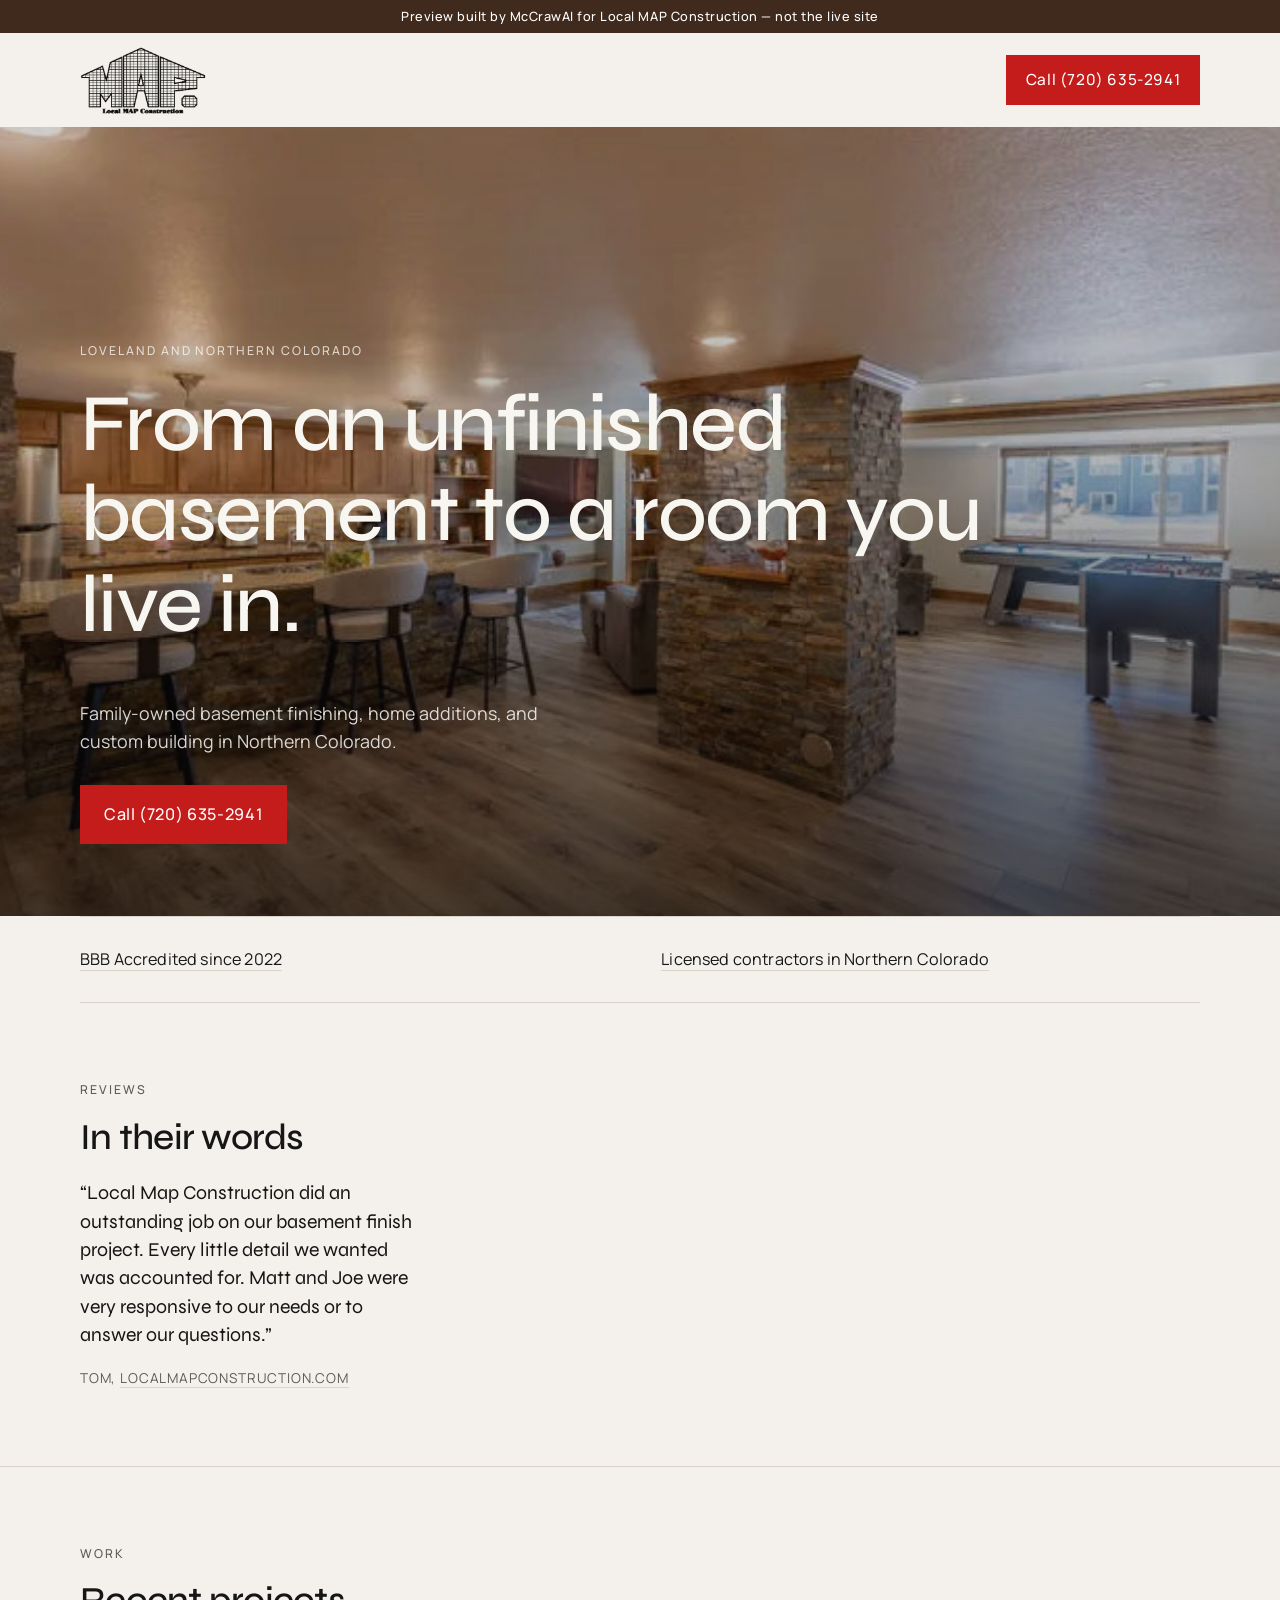
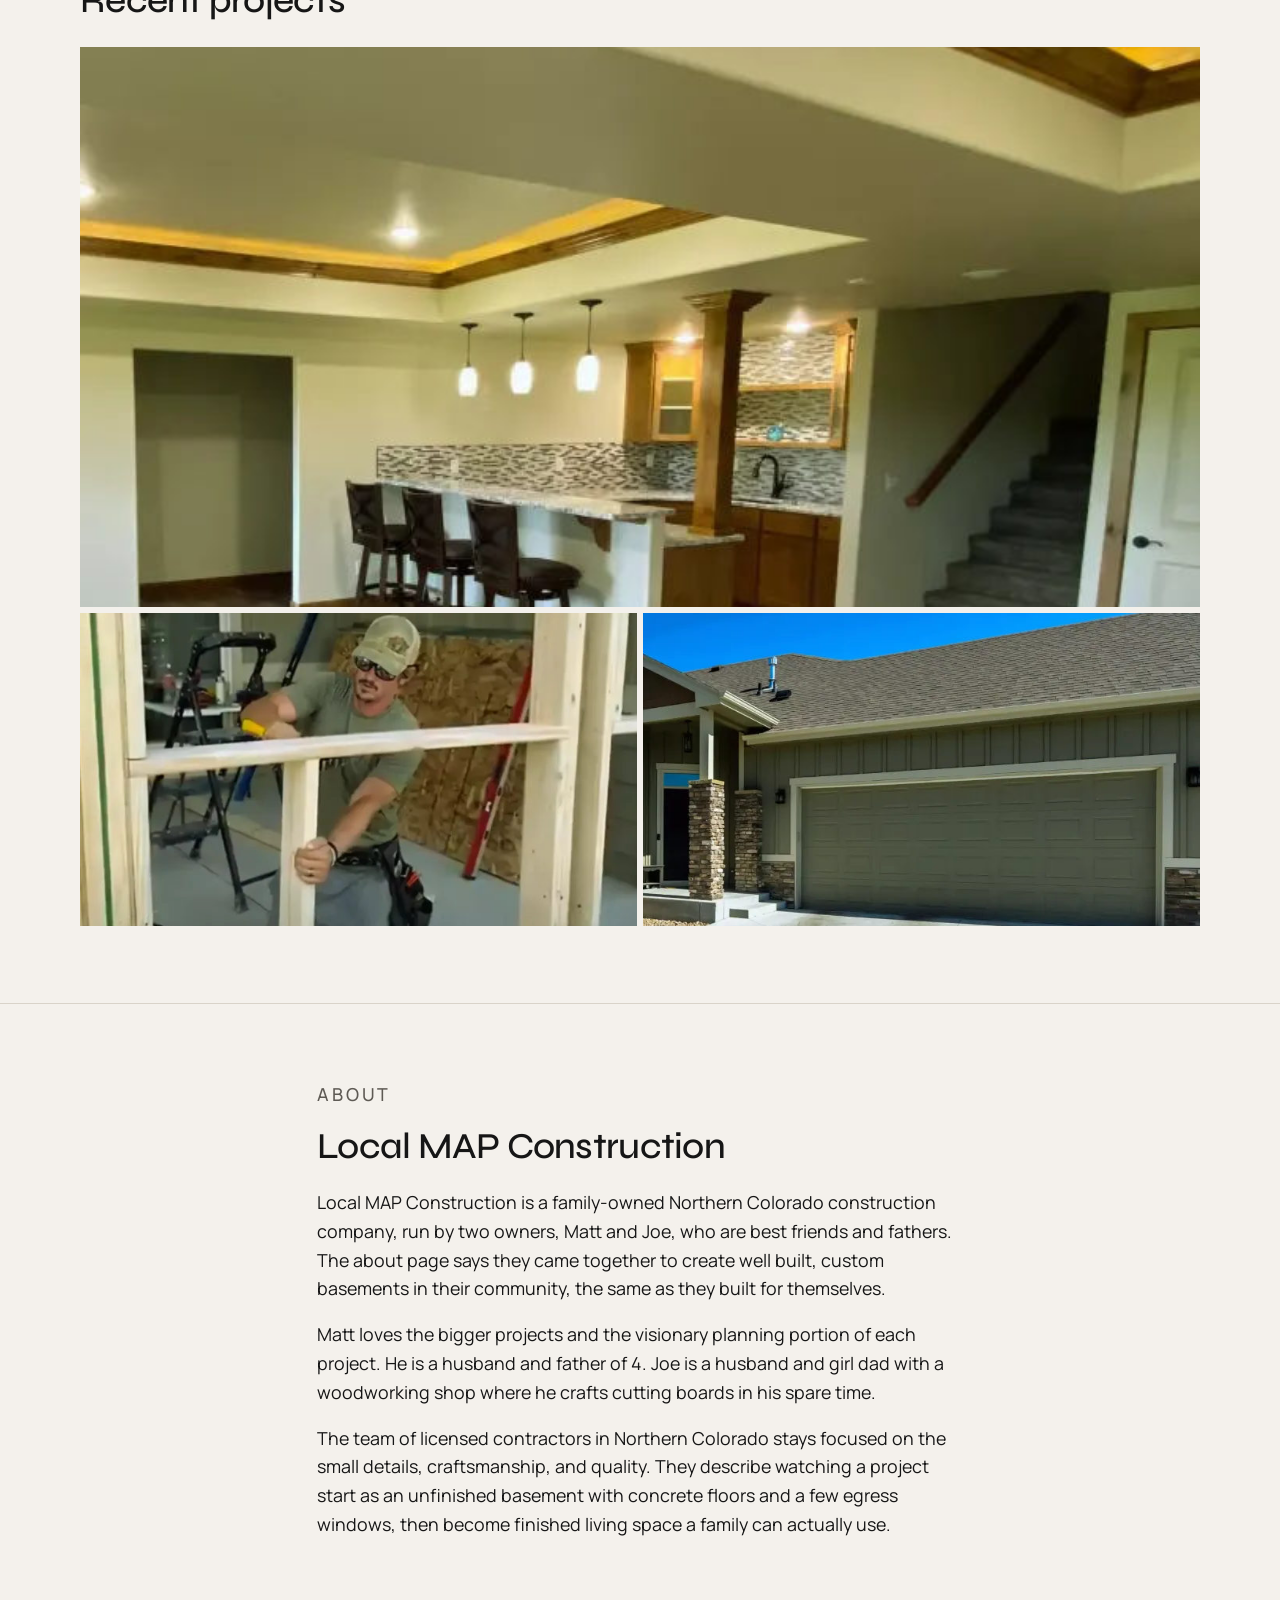
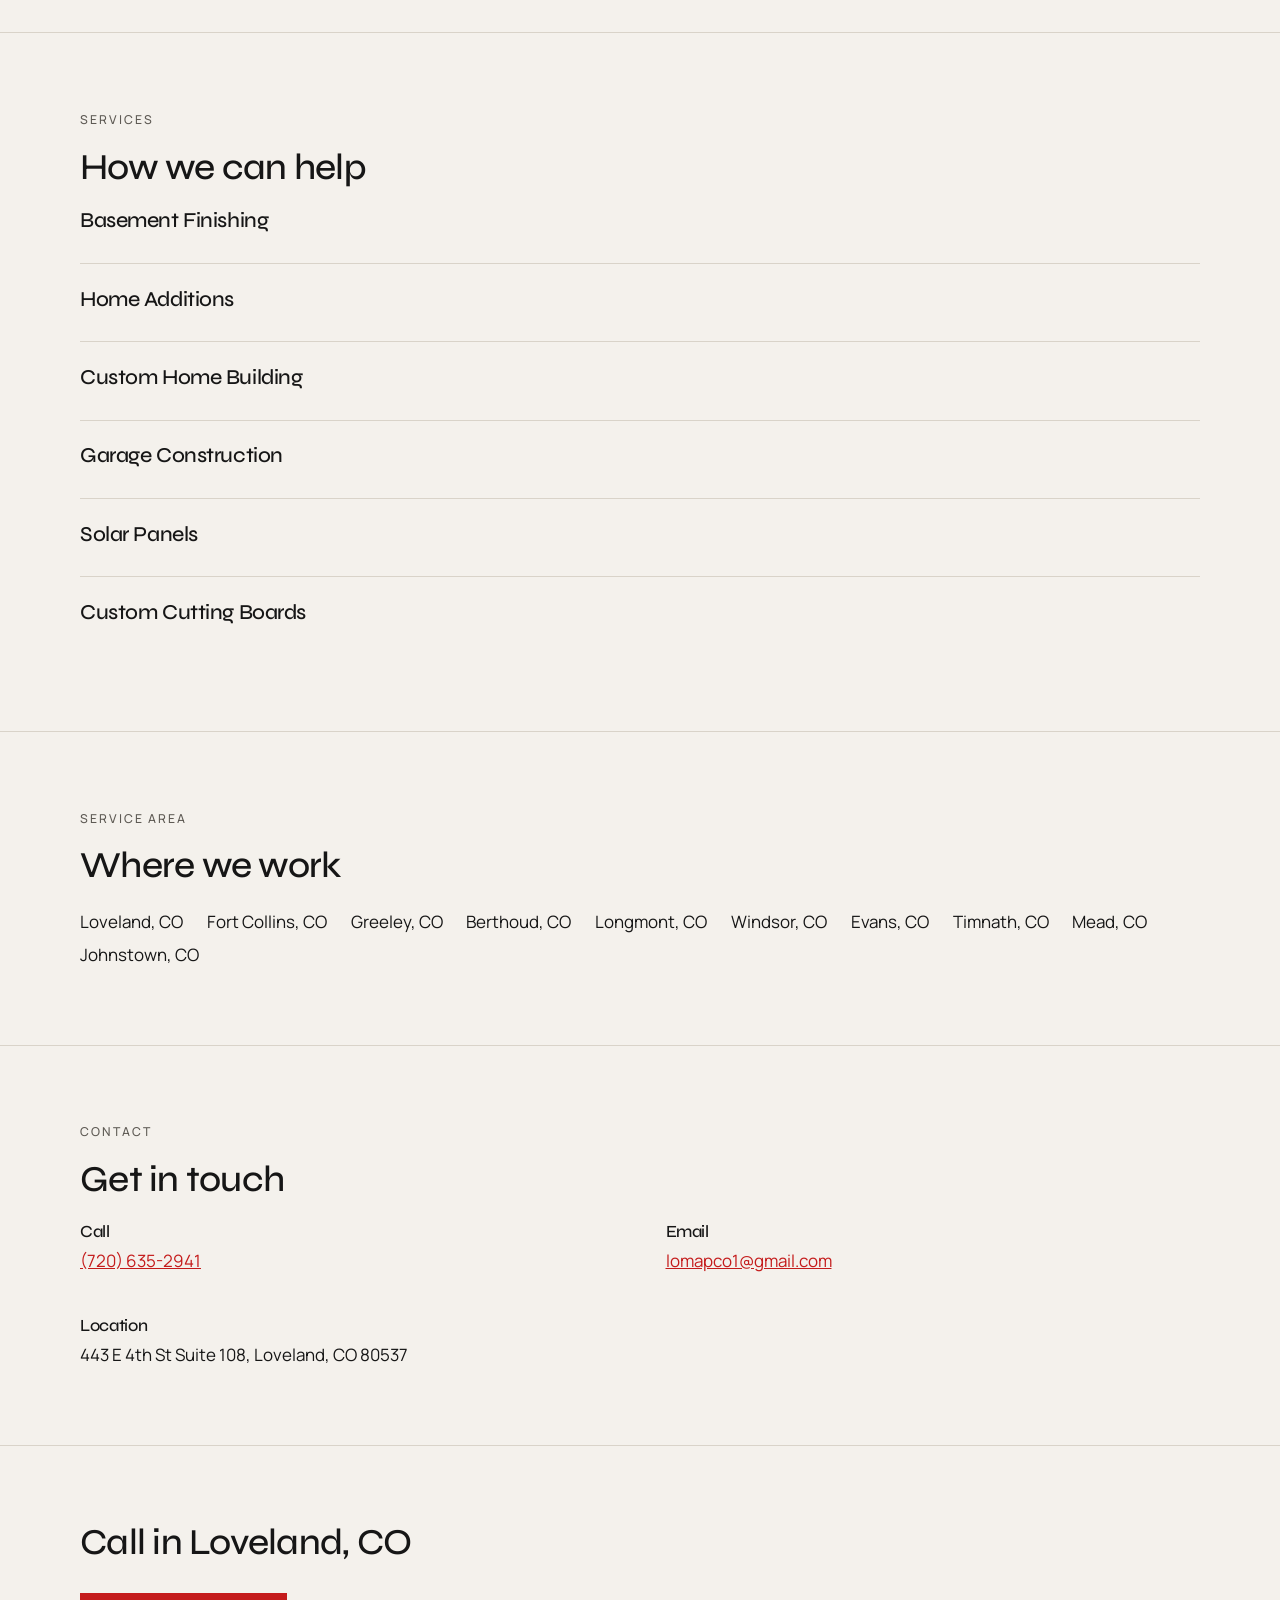
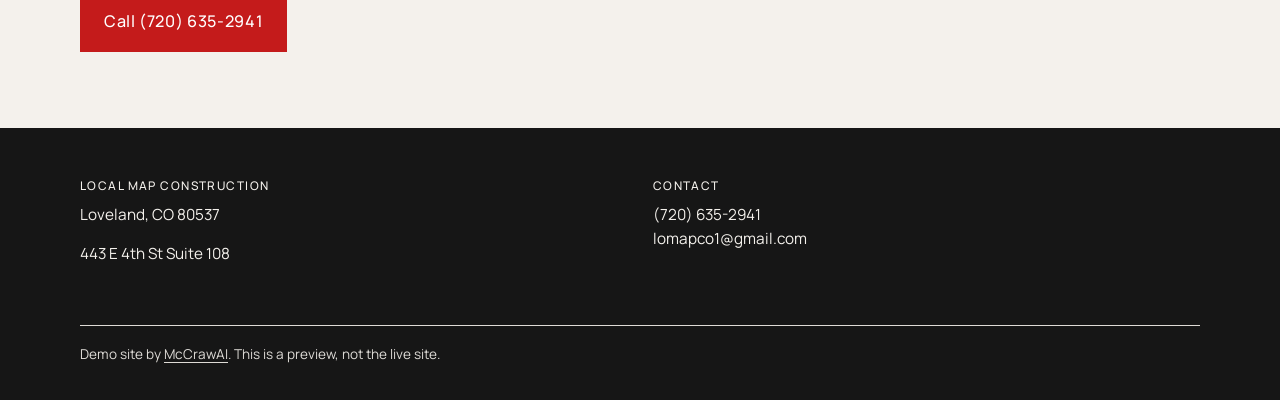
<file: index.html>
<!doctype html>
<html lang="en">
<head>
<meta charset="utf-8">
<meta name="viewport" content="width=device-width,initial-scale=1">
<title>Local MAP Construction | Loveland, CO 80537</title>
<meta name="description" content="Local MAP Construction in Loveland, CO 80537 — From an unfinished basement to a room you live in. Call (720) 635-2941.">
<meta name="robots" content="noindex,nofollow">
<link rel="canonical" href="https://mccrawaiops.github.io/demo-local-map-construction/">
<meta property="og:site_name" content="Local MAP Construction">
<meta property="og:title" content="Local MAP Construction | Loveland, CO 80537">
<meta property="og:description" content="Local MAP Construction in Loveland, CO 80537 — From an unfinished basement to a room you live in. Call (720) 635-2941.">
<meta property="og:type" content="website">
<meta property="og:url" content="https://mccrawaiops.github.io/demo-local-map-construction/">
<meta property="og:image" content="https://mccrawaiops.github.io/demo-local-map-construction/img/hero.jpg">
<meta name="twitter:card" content="summary">
<meta name="theme-color" content="#F4F1EC">
<link rel="icon" href="img/favicon.png" type="image/png">
<link rel="apple-touch-icon" href="img/favicon.png">
<link rel="preload" as="image" href="img/hero-sm.jpg" imagesrcset="img/hero-sm.jpg 320w, img/hero.jpg 640w" imagesizes="100vw">
<link rel="stylesheet" href="styles.css">
<script type="application/ld+json">{"@context":"https://schema.org","@graph":[{"@type":"LocalBusiness","@id":"https://mccrawaiops.github.io/demo-local-map-construction/#business","name":"Local MAP Construction","url":"https://mccrawaiops.github.io/demo-local-map-construction/","telephone":"+17206352941","email":"lomapco1@gmail.com","address":{"@type":"PostalAddress","streetAddress":"443 E 4th St Suite 108","addressLocality":"Loveland","addressRegion":"CO","postalCode":"80537","addressCountry":"US"},"areaServed":[{"@type":"Place","name":"Loveland, CO"},{"@type":"Place","name":"Fort Collins, CO"},{"@type":"Place","name":"Greeley, CO"},{"@type":"Place","name":"Berthoud, CO"},{"@type":"Place","name":"Longmont, CO"},{"@type":"Place","name":"Windsor, CO"},{"@type":"Place","name":"Evans, CO"},{"@type":"Place","name":"Timnath, CO"},{"@type":"Place","name":"Mead, CO"},{"@type":"Place","name":"Johnstown, CO"}],"description":"Local MAP Construction is a family-owned Northern Colorado construction company, run by two owners, Matt and Joe, who are best friends and fathers. The about page says they came together to create well built, custom basements in their community, the same as they built for themselves.\n\nMatt loves the bigger projects and the visionary planning portion of each project. He is a husband and father of 4. Joe is a husband and girl dad with a woodworking shop where he crafts cutting boards in his spare time.\n\nThe team of licensed contractors in Northern Colorado stays focused on the small details, craftsmanship, and quality. They describe watching a project start as an unfinished basement with concrete floors and a few egress windows, then become finished living space a family can actually use.","logo":"https://mccrawaiops.github.io/demo-local-map-construction/img/logo.png","image":"https://mccrawaiops.github.io/demo-local-map-construction/img/hero.jpg"},{"@type":"WebPage","@id":"https://mccrawaiops.github.io/demo-local-map-construction/","url":"https://mccrawaiops.github.io/demo-local-map-construction/","name":"Local MAP Construction","about":{"@id":"https://mccrawaiops.github.io/demo-local-map-construction/#business"}}]}</script>
</head>
<body class="layout-cinematic base-light">
<div class="preview-ribbon">Preview built by McCrawAI for Local MAP Construction — not the live site</div>
<a class="skip" href="#main">Skip to content</a>
<header class="top" id="top">
  <div class="wrap bar">
    <a href="index.html" class="brand"><img src="img/logo.png" width="800" height="431" alt="Local MAP Construction"></a>
    <a class="callbtn" href="tel:+17206352941">Call (720) 635-2941</a>
  </div>
</header>
<main id="main">
<section class="hero hero-bleed"><div class="hero-media"><img class="hero-img" src="img/hero.jpg" srcset="img/hero-sm.jpg 320w, img/hero.jpg 640w" sizes="100vw" width="640" height="427" alt="Finished basement living space with a kitchen bar and stairs" fetchpriority="high" decoding="async"></div><div class="hero-copy"><p class="eyebrow">Loveland and Northern Colorado</p><h1>From an unfinished basement to a room you live in.</h1><p class="lead">Family-owned basement finishing, home additions, and custom building in Northern Colorado.</p><div class="btns"><a class="btn" href="tel:+17206352941">Call (720) 635-2941</a></div></div></section>
<section class="trust-band" id="trust"><div class="wrap"><div class="trust"><div class="trust-item"><p><a href="https://www.bbb.org/us/co/loveland/profile/general-contractor/local-map-construction-llc-basement-pros-home-additions-0805-46093068" rel="noopener" target="_blank">BBB Accredited since 2022</a></p></div><div class="trust-item"><p><a href="https://www.localmapconstruction.com/about/" rel="noopener" target="_blank">Licensed contractors in Northern Colorado</a></p></div></div></div></section>
<section class="sec" id="reviews"><div class="wrap"><p class="kicker">Reviews</p><h2>In their words</h2><div class="reviews"><blockquote class="review"><p>“Local Map Construction did an outstanding job on our basement finish project. Every little detail we wanted was accounted for. Matt and Joe were very responsive to our needs or to answer our questions.”</p><footer>Tom, <a href="https://www.localmapconstruction.com/" rel="noopener" target="_blank">localmapconstruction.com</a></footer></blockquote></div></div></section>
<section class="sec" id="work"><div class="wrap"><p class="kicker">Work</p><h2>Recent projects</h2><div class="gallery"><figure><img src="img/basement-finish.jpg" srcset="img/basement-finish-sm.jpg 355w, img/basement-finish.jpg 710w" sizes="(max-width:700px) 100vw, 60vw" width="710" height="595" alt="Finished basement kitchen and living area" loading="lazy" decoding="async"></figure><figure><img src="img/framing.jpg" srcset="img/framing-sm.jpg 355w, img/framing.jpg 710w" sizes="(max-width:700px) 100vw, 60vw" width="710" height="595" alt="Builder framing a wall on a job site" loading="lazy" decoding="async"></figure><figure><img src="img/garage.jpg" srcset="img/garage-sm.jpg 355w, img/garage.jpg 710w" sizes="(max-width:700px) 100vw, 60vw" width="710" height="595" alt="Finished garage and driveway" loading="lazy" decoding="async"></figure></div></div></section>
<section class="sec" id="about"><div class="wrap about"><p class="kicker">About</p><h2>Local MAP Construction</h2><p>Local MAP Construction is a family-owned Northern Colorado construction company, run by two owners, Matt and Joe, who are best friends and fathers. The about page says they came together to create well built, custom basements in their community, the same as they built for themselves.</p><p>Matt loves the bigger projects and the visionary planning portion of each project. He is a husband and father of 4. Joe is a husband and girl dad with a woodworking shop where he crafts cutting boards in his spare time.</p><p>The team of licensed contractors in Northern Colorado stays focused on the small details, craftsmanship, and quality. They describe watching a project start as an unfinished basement with concrete floors and a few egress windows, then become finished living space a family can actually use.</p></div></section>
<section class="sec" id="services"><div class="wrap"><p class="kicker">Services</p><h2>How we can help</h2><div class="svcs"><article class="svc"><h3>Basement Finishing</h3></article><article class="svc"><h3>Home Additions</h3></article><article class="svc"><h3>Custom Home Building</h3></article><article class="svc"><h3>Garage Construction</h3></article><article class="svc"><h3>Solar Panels</h3></article><article class="svc"><h3>Custom Cutting Boards</h3></article></div></div></section>
<section class="sec" id="area"><div class="wrap"><p class="kicker">Service area</p><h2>Where we work</h2><ul class="towns"><li>Loveland, CO</li><li>Fort Collins, CO</li><li>Greeley, CO</li><li>Berthoud, CO</li><li>Longmont, CO</li><li>Windsor, CO</li><li>Evans, CO</li><li>Timnath, CO</li><li>Mead, CO</li><li>Johnstown, CO</li></ul></div></section>
<section class="sec" id="contact"><div class="wrap"><p class="kicker">Contact</p><h2>Get in touch</h2><div class="contact-list"><div class="contact-item"><h2>Call</h2><p><a href="tel:+17206352941">(720) 635-2941</a></p></div><div class="contact-item"><h2>Email</h2><p><a href="mailto:lomapco1@gmail.com">lomapco1@gmail.com</a></p></div><div class="contact-item"><h2>Location</h2><p>443 E 4th St Suite 108, Loveland, CO 80537</p></div></div></div></section>
</main>
<section class="cta-band"><div class="wrap"><h2>Call in Loveland, CO</h2><div class="btns"><a class="btn" href="tel:+17206352941">Call (720) 635-2941</a></div></div></section>
<footer class="foot">
  <div class="wrap cols">
    <div>
      <h3>Local MAP Construction</h3>
      <p>Loveland, CO 80537</p>
      <p>443 E 4th St Suite 108</p>
    </div>
    <div>
      <h3>Contact</h3>
      <p>
        <a href="tel:+17206352941">(720) 635-2941</a><br>
        <a href="mailto:lomapco1@gmail.com">lomapco1@gmail.com</a>
      </p>
    </div>
    
  </div>
  <div class="wrap credit">Demo site by <a href="https://mccrawai.com">McCrawAI</a>. This is a preview, not the live site.</div>
</footer>
</body>
</html>
</file>
<file: styles.css>
@font-face{font-family:'Syne';font-style:normal;font-weight:400 800;font-display:swap;src:url('fonts/syne.woff2') format('woff2')}
@font-face{font-family:'Manrope';font-style:normal;font-weight:200 800;font-display:swap;src:url('fonts/manrope.woff2') format('woff2')}
:root{--font-head:'Syne', system-ui, -apple-system, sans-serif;--font-body:'Manrope', system-ui, -apple-system, sans-serif;}

/* Prospect demo styles. Two typefaces per site, injected as --font-head and --font-body. */
:root{
  --primary:#161616;
  --accent:#C41B1B;
  --bg:#F4F1EC;
  --ink:#161616;
  --muted:#5E5A54;
  --paper:#FFFcf8;
  --line:#D9D3C9;
  --header:#F4F1EC;
  --header-ink:#161616;
  --btn-ink:#FFFFFF;
  --secondary:#161616;
  --footer:#161616;
  --footer-ink:#F4F1EC;
  --logo-h:68px;
  --logo-max-w:286px;
  --logo-h-mobile:68px;
  --ribbon:#3f2a1d;
  --header-h:calc(var(--logo-h) + 1.5rem);
}
*,*::before,*::after{box-sizing:border-box}
html{font-size:17px;-webkit-text-size-adjust:100%;overflow-x:clip}
body{
  margin:0;
  font-family:var(--font-body);
  font-weight:400;
  color:var(--ink);
  background:var(--bg);
  line-height:1.6;
  letter-spacing:0;
}
img{max-width:100%;height:auto;display:block}
a{color:var(--accent)}
a:focus-visible,button:focus-visible{outline:2px solid var(--accent);outline-offset:3px}
h1,h2,h3{
  font-family:var(--font-head);
  font-weight:500;
  line-height:1.12;
  letter-spacing:-0.02em;
  color:var(--primary);
  margin:0 0 .6em;
}
h1{font-size:clamp(2.25rem,8vw,4.75rem);font-weight:500;max-width:18ch}
h2{font-size:clamp(1.5rem,3.2vw,2.15rem)}
h3{font-size:1.15rem}
p{margin:0 0 1em}
.wrap{width:min(1120px,100% - 2.5rem);margin-inline:auto}
.skip{position:absolute;left:-999px}
.skip:focus{left:1rem;top:1rem;background:var(--paper);color:var(--ink);padding:.5rem .75rem;z-index:30}

.preview-ribbon{
  background:var(--ribbon);
  color:#fff;
  text-align:center;
  font-size:.75rem;
  font-weight:500;
  letter-spacing:.04em;
  line-height:1.4;
  padding:.45rem 1rem;
}

.top{
  background:var(--header);
  color:var(--header-ink);
  position:sticky;
  top:0;
  z-index:8;
}
.bar{
  display:flex;
  align-items:center;
  justify-content:space-between;
  gap:1.25rem;
  min-height:var(--header-h);
  padding:.6rem 0;
}
.brand{display:flex;align-items:center;gap:.8rem;text-decoration:none;color:var(--header-ink);flex:1 1 auto;min-width:0}
.brand img{height:var(--logo-h);width:auto;max-width:min(var(--logo-max-w),100%);max-height:var(--logo-h);object-fit:contain;object-position:left center}
.callbtn{flex:0 0 auto}
.wordmark{font-family:var(--font-head);font-weight:500;font-size:1.05rem;line-height:1.2;letter-spacing:-0.02em}
.callbtn{
  background:var(--accent);
  color:var(--btn-ink);
  text-decoration:none;
  font-weight:500;
  font-size:.9rem;
  letter-spacing:.04em;
  padding:.7rem 1.1rem;
  white-space:nowrap;
  border:1px solid var(--accent);
  transition:opacity .5s ease;
}
.callbtn:hover{opacity:.86}
@media(max-width:700px){
  .bar{gap:.75rem}
  .brand img{height:auto;max-height:min(var(--logo-h-mobile),var(--logo-h))}
  .callbtn{padding:.6rem .85rem;font-size:.82rem}
}

/* Hero */
.hero{position:relative;isolation:isolate}
.hero-inner{padding:4.5rem 0 4rem}
.eyebrow{
  font-family:var(--font-body);
  font-size:.72rem;
  font-weight:500;
  letter-spacing:.16em;
  text-transform:uppercase;
  color:var(--muted);
  margin:0 0 1.1rem;
}
.lead{font-size:1.05rem;max-width:32rem;color:var(--ink);margin:0 0 0}
.hero .lead{margin-top:1.15rem;max-width:28rem}
.btns{display:flex;flex-wrap:wrap;gap:.75rem;margin:1.75rem 0 0}
.btn{
  display:inline-block;
  background:var(--accent);
  color:var(--btn-ink);
  text-decoration:none;
  font-weight:500;
  font-size:.95rem;
  letter-spacing:.04em;
  padding:.9rem 1.35rem;
  border:1px solid var(--accent);
  transition:opacity .5s ease,background .5s ease,color .5s ease;
}
.btn:hover{opacity:.88}
.btn.ghost{background:transparent;color:var(--ink);border-color:var(--line)}

/* Full-bleed photo hero */
.hero-bleed{
  min-height:calc(100svh - 6.5rem);
  display:flex;
  align-items:flex-end;
  color:#f8f6f1;
}
.hero-bleed .hero-media{
  position:absolute;
  inset:0;
  z-index:-1;
  overflow:hidden;
  background:#1a1917;
}
.hero-bleed .hero-media img{
  width:100%;
  height:100%;
  object-fit:cover;
  object-position:center;
  transform:scale(1.04);
  animation:hero-settle 1.8s ease-out both;
}
.hero-bleed::after{
  content:"";
  position:absolute;
  inset:0;
  z-index:-1;
  background:linear-gradient(180deg,rgba(10,10,10,.18) 0%,rgba(10,10,10,.28) 40%,rgba(10,10,10,.72) 100%);
  pointer-events:none;
}
.hero-bleed .hero-inner,.hero-bleed .hero-copy{width:min(1120px,100% - 2.5rem);margin-inline:auto;padding:5rem 0 4.25rem;position:relative}
.hero-bleed h1,.hero-bleed .eyebrow,.hero-bleed .lead{color:#f8f6f1}
.hero-bleed .eyebrow{color:rgba(248,246,241,.78)}
.hero-bleed .lead{color:rgba(248,246,241,.86)}
.hero-bleed .btn{background:var(--accent);color:var(--btn-ink);border-color:var(--accent)}
@keyframes hero-settle{from{transform:scale(1.08);opacity:.7}to{transform:scale(1.04);opacity:1}}
@keyframes fade-up{from{opacity:0;transform:translateY(.6rem)}to{opacity:1;transform:none}}
.hero-bleed .hero-copy{animation:fade-up 1s ease both .2s}

/* Typographic / industrial heroes (no photo) */
.layout-typographic .hero-inner,
.layout-industrial .hero-inner{padding:5.5rem 0 4.5rem}
.layout-typographic h1{font-size:clamp(2.6rem,11vw,6rem);max-width:14ch;font-weight:500}
.layout-industrial h1{font-size:clamp(2.4rem,9vw,5.25rem);max-width:16ch;letter-spacing:-0.03em;font-weight:600}
.layout-crisp h1{font-family:var(--font-head);letter-spacing:-0.04em;font-weight:500;max-width:16ch}
.layout-editorial h1{font-weight:500;font-style:italic;letter-spacing:-0.03em}
.layout-editorial .wordmark{font-style:normal}

/* Sections */
.sec{padding:4.5rem 0}
.sec + .sec{border-top:1px solid var(--line)}
.kicker{
  font-size:.72rem;
  font-weight:500;
  letter-spacing:.16em;
  text-transform:uppercase;
  color:var(--muted);
  margin:0 0 1rem;
}
.about{max-width:38rem}
.about p{font-size:1.05rem}

/* Trust */
.trust{
  display:grid;
  gap:1.25rem 2.5rem;
  padding:1.5rem 0;
  border-top:1px solid var(--line);
  border-bottom:1px solid var(--line);
}
@media(min-width:700px){
  .trust{grid-template-columns:repeat(auto-fit,minmax(180px,1fr));padding:1.75rem 0}
}
.trust-item{min-width:0}
.trust-item p{margin:0;font-size:.95rem;letter-spacing:.01em}
.trust-item a{color:inherit;text-decoration:none;border-bottom:1px solid var(--line)}
.hero-bleed + .trust-band{background:var(--bg)}
.trust-band{padding:0}
.trust-band .wrap{padding-top:0;padding-bottom:0}

/* Reviews */
.reviews{display:grid;gap:2.5rem}
@media(min-width:800px){
  .reviews{grid-template-columns:repeat(3,1fr);gap:2.75rem}
}
blockquote.review{margin:0}
.review p{font-family:var(--font-head);font-size:1.15rem;line-height:1.45;margin:0 0 1.1rem;color:var(--ink)}
.review footer{font-family:var(--font-body);font-size:.8rem;letter-spacing:.06em;text-transform:uppercase;color:var(--muted)}
.review footer a{color:var(--muted);text-decoration:none;border-bottom:1px solid var(--line)}

/* Services */
.svcs{display:grid;gap:0}
.svc{padding:1.4rem 0;border-top:1px solid var(--line)}
.svc:first-of-type{border-top:0;padding-top:0}
.svc h3{margin:0 0 .35rem;font-size:1.25rem}
.svc p{margin:0;max-width:36rem;color:var(--ink)}
.layout-crisp .svcs{grid-template-columns:1fr;gap:0}
@media(min-width:800px){
  .layout-crisp .svcs,
  .layout-industrial .svcs{grid-template-columns:repeat(2,1fr);gap:0 3rem}
  .layout-crisp .svc,
  .layout-industrial .svc{border-top:1px solid var(--line);padding:1.5rem 0}
}
.layout-editorial .svc h3{font-style:italic}

/* Work */
.gallery{display:grid;gap:.35rem;margin-top:1.5rem}
.gallery figure{margin:0}
.gallery img{width:100%;aspect-ratio:16/10;object-fit:cover;background:var(--line)}
.layout-cinematic .gallery{grid-template-columns:1fr}
.layout-cinematic .gallery img{aspect-ratio:16/9}
@media(min-width:800px){
  .layout-cinematic .gallery{grid-template-columns:1fr 1fr}
  .layout-cinematic .gallery figure:first-child{grid-column:1/-1}
  .layout-cinematic .gallery figure:first-child img{aspect-ratio:16/8}
}
.layout-editorial .gallery{gap:1.5rem 1.25rem}
@media(min-width:800px){
  .layout-editorial .gallery{grid-template-columns:1.15fr .85fr}
}
.layout-editorial .gallery img{aspect-ratio:4/5}
.layout-editorial .gallery figure:nth-child(3n+1) img{aspect-ratio:16/11}
.layout-crisp .gallery{grid-template-columns:1fr;gap:.5rem}
.layout-crisp .gallery img{aspect-ratio:4/3}
@media(min-width:700px){
  .layout-crisp .gallery{grid-template-columns:1fr 1fr}
  .layout-crisp .gallery figure:only-child{grid-column:1/-1}
}

.towns{margin:0;padding:0;list-style:none;display:flex;flex-wrap:wrap;gap:.35rem 1.4rem}
.towns li{margin:0}
.hours{margin:0;padding:0;list-style:none;max-width:24rem}
.hours li{display:flex;gap:1rem;justify-content:space-between;border-bottom:1px solid var(--line);padding:.45rem 0}

.contact-list{display:grid;gap:2rem}
@media(min-width:700px){.contact-list{grid-template-columns:repeat(2,1fr);gap:2.5rem 3rem}}
.contact-item h2,.contact-item h3{margin:0 0 .35rem;font-size:1rem}
.contact-item p{margin:0}

.cta-band{padding:4.5rem 0;border-top:1px solid var(--line)}
.cta-band h2{max-width:22ch}

.foot{padding:3rem 0 2rem;font-size:.9rem;background:var(--footer);color:var(--footer-ink)}
.foot a{color:var(--footer-ink);text-decoration:none}
.cols{display:grid;gap:1.75rem 1.5rem;grid-template-columns:1fr}
.cols > *{min-width:0;overflow-wrap:anywhere}
.foot a,.contact-item a{overflow-wrap:anywhere}
@media(min-width:600px){.cols{grid-template-columns:repeat(auto-fit,minmax(160px,1fr))}}
.foot h3{color:var(--footer-ink);font-family:var(--font-body);font-size:.7rem;letter-spacing:.12em;text-transform:uppercase;font-weight:500;margin:0 0 .6rem}
.credit{margin-top:2.5rem;padding-top:1.1rem;border-top:1px solid currentColor;opacity:.9;font-size:.8rem}
.credit a{color:inherit;text-decoration:underline;text-underline-offset:3px}

/* Dark bases */
.base-dark{background:var(--bg);color:var(--ink)}
.base-dark .foot a,
.base-dark .credit a{color:var(--ink)}

@media(prefers-reduced-motion:reduce){
  html{scroll-behavior:auto}
  *,*::before,*::after{animation:none !important;transition:none !important}
  .hero-bleed .hero-media img{transform:none}
}

:root{--font-head:'Syne', system-ui, -apple-system, sans-serif;--font-body:'Manrope', system-ui, -apple-system, sans-serif;}
</file>
